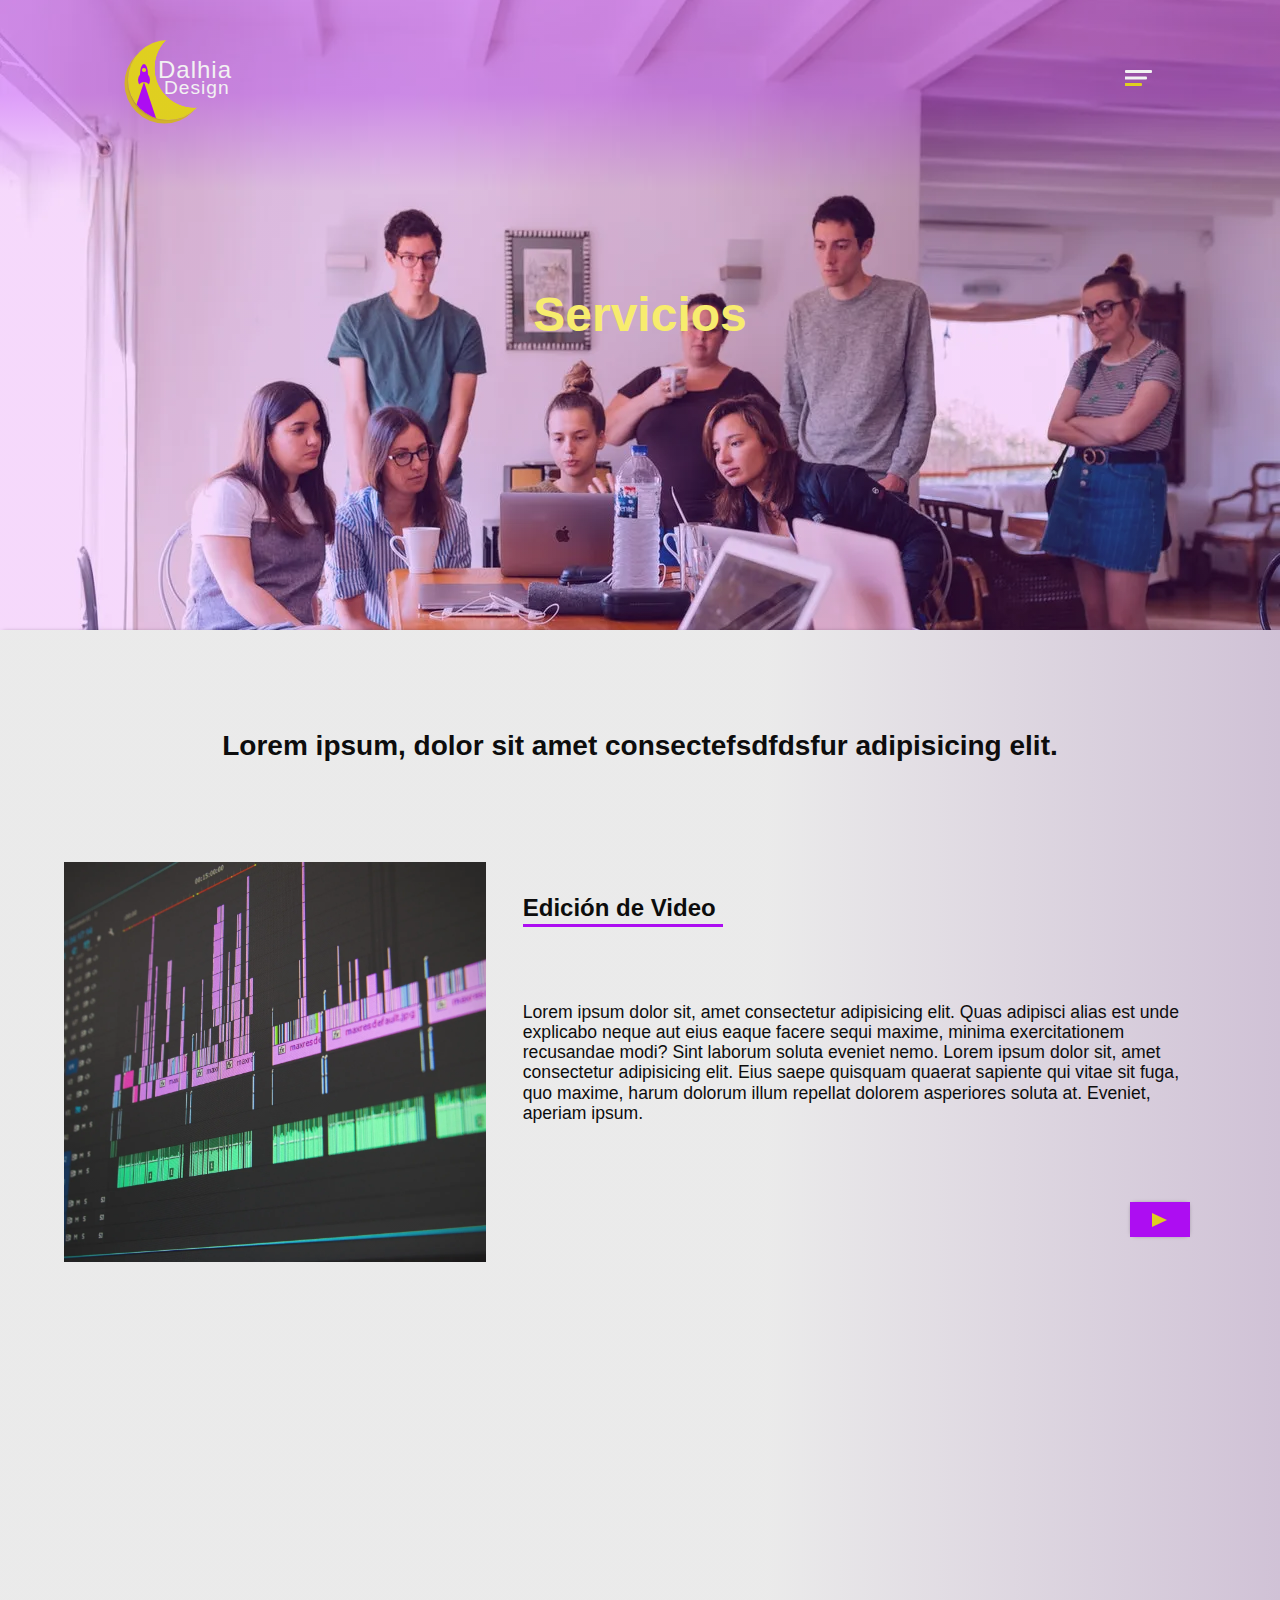
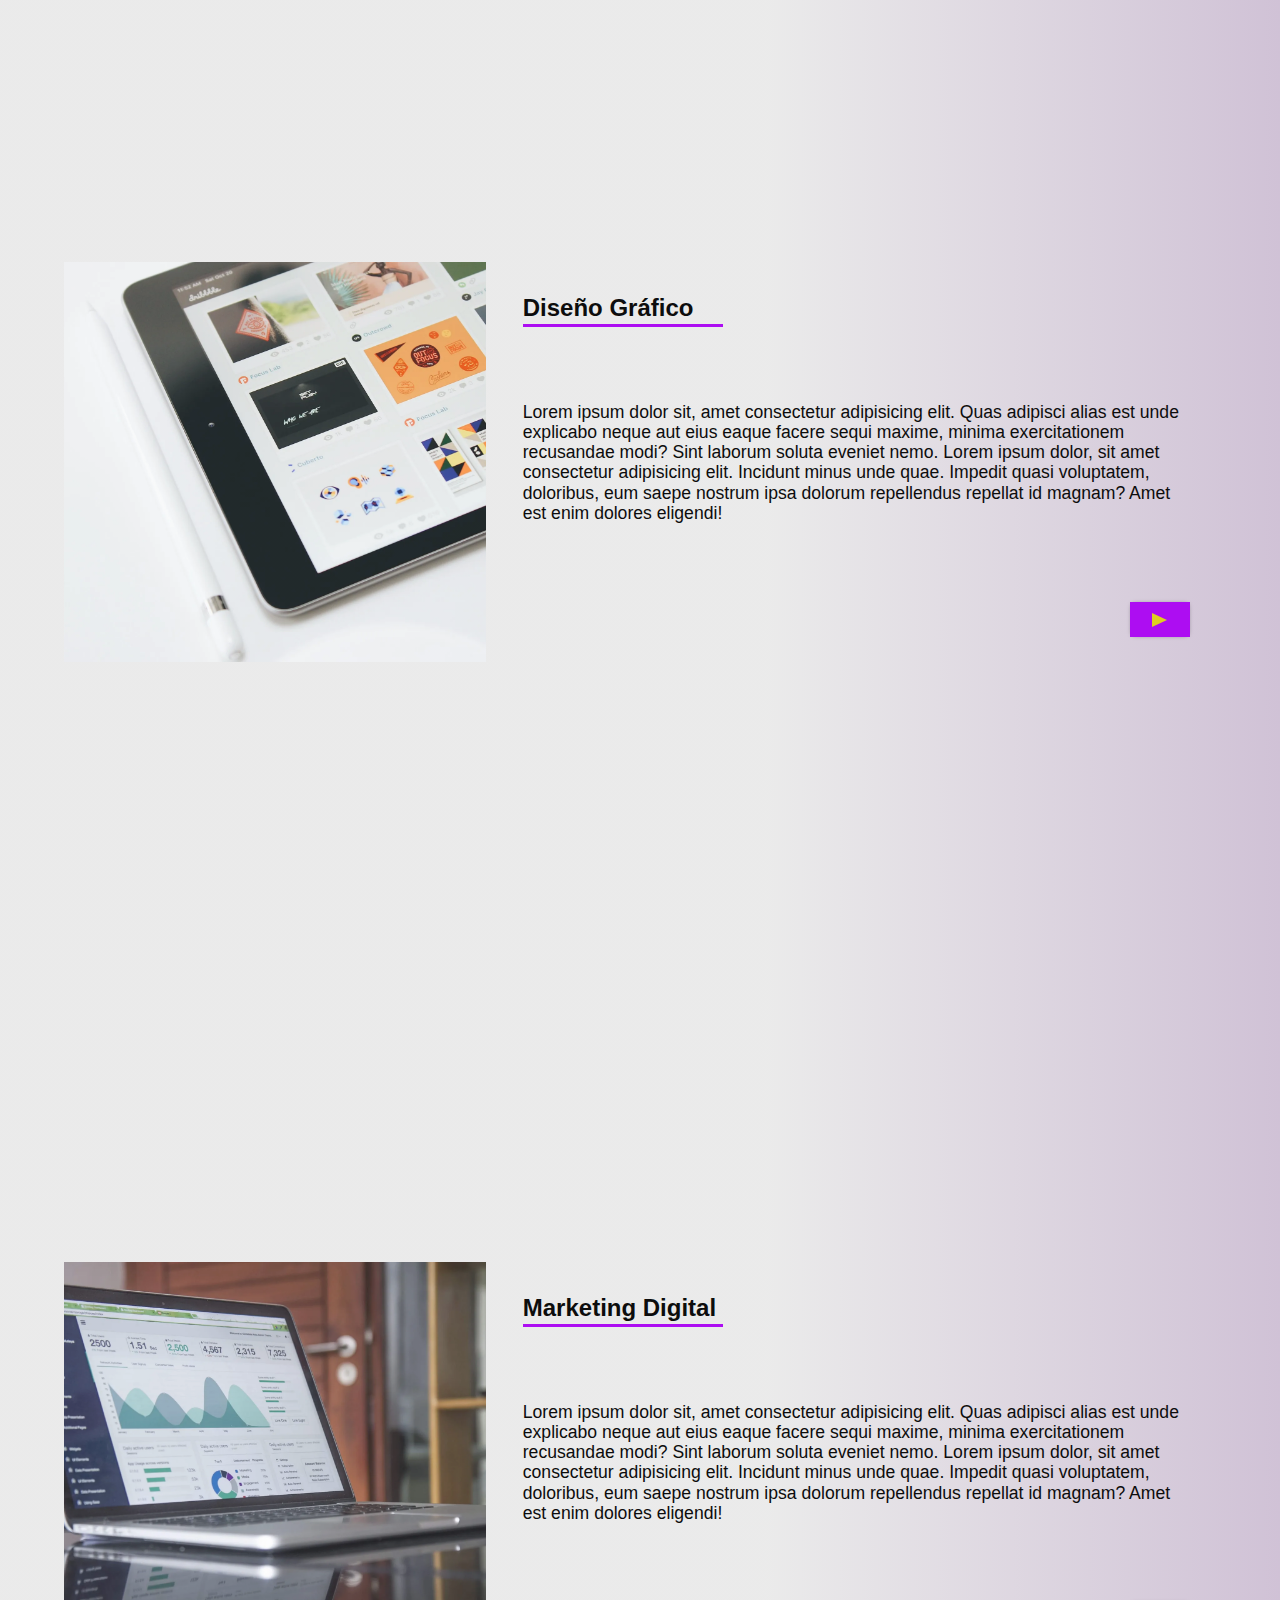
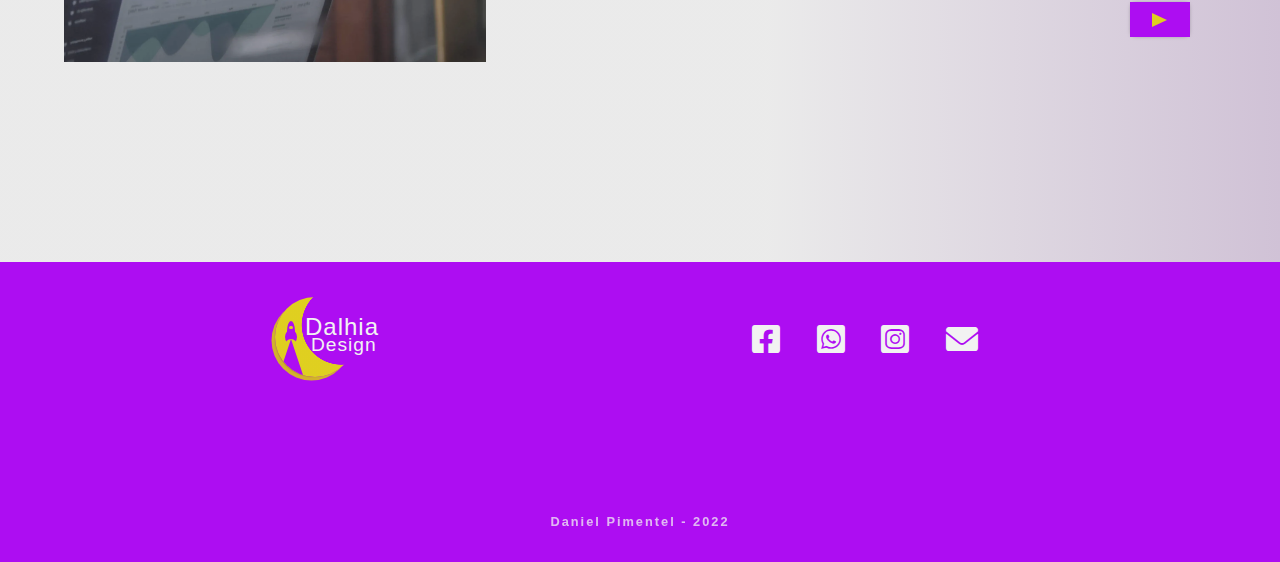
<file: Servicios/Servicios.html>
<!DOCTYPE html>
<html lang="es">
  <head>
    <meta charset="UTF-8" />
    <meta http-equiv="X-UA-Compatible" content="IE=edge" />
    <meta
      name="viewport"
      content="width=device-width, initial-scale=1.0, user-scalable=no"
    />
    <!-- favicons support -->

    <link
      rel="apple-touch-icon"
      sizes="57x57"
      href="../assets/favicons/apple-icon-57x57.png?"
    />
    <link
      rel="apple-touch-icon"
      sizes="60x60"
      href="../assets/favicons/apple-icon-60x60.png?"
    />
    <link
      rel="apple-touch-icon"
      sizes="72x72"
      href="../assets/favicons/apple-icon-72x72.png?"
    />
    <link
      rel="apple-touch-icon"
      sizes="76x76"
      href="../assets/favicons/apple-icon-76x76.png?"
    />
    <link
      rel="apple-touch-icon"
      sizes="114x114"
      href="../assets/favicons/apple-icon-114x114.png?"
    />
    <link
      rel="apple-touch-icon"
      sizes="120x120"
      href="../assets/favicons/apple-icon-120x120.png?"
    />
    <link
      rel="apple-touch-icon"
      sizes="144x144"
      href="../assets/favicons/apple-icon-144x144.png?"
    />
    <link
      rel="apple-touch-icon"
      sizes="152x152"
      href="../assets/favicons/apple-icon-152x152.png?"
    />
    <link
      rel="apple-touch-icon"
      sizes="180x180"
      href="../assets/favicons/apple-icon-180x180.png?"
    />
    <link
      rel="icon"
      type="image/png"
      sizes="192x192"
      href="../assets/favicons/android-icon-192x192.png?"
    />
    <link
      rel="icon"
      type="image/png"
      sizes="32x32"
      href="../assets/favicons/favicon-32x32.png?"
    />
    <link
      rel="icon"
      type="image/png"
      sizes="96x96"
      href="../assets/favicons/favicon-96x96.png?"
    />
    <link
      rel="icon"
      type="image/png"
      sizes="16x16"
      href="../assets/favicons/favicon-16x16.png?"
    />
    <link rel="manifest" href="../assets/favicons/manifest.json" />
    <meta name="msapplication-TileColor" content="#ffffff" />
    <meta name="msapplication-TileImage" content="/ms-icon-144x144.png?" />
    <meta name="theme-color" content="#ffffff" />

    <!-- CDN flaticon -->
    <link
      rel="stylesheet"
      href="https://cdnjs.cloudflare.com/ajax/libs/font-awesome/6.0.0/css/all.min.css"
      integrity="sha512-9usAa10IRO0HhonpyAIVpjrylPvoDwiPUiKdWk5t3PyolY1cOd4DSE0Ga+ri4AuTroPR5aQvXU9xC6qOPnzFeg=="
      crossorigin="anonymous"
      referrerpolicy="no-referrer"
    />

    <link rel="stylesheet" href="../CSS/Normalize.css" />
    <link rel="stylesheet" href="../CSS/Principal.css" />
    <link rel="stylesheet" href="../CSS/load.css" />
    <link rel="stylesheet" href="../CSS/logo.css" />
    <link rel="stylesheet" href="../CSS/menu.css" />
    <link rel="stylesheet" href="../CSS/banner.css" />
    <link rel="stylesheet" href="../CSS/footer.css" />
    <link rel="stylesheet" href="../CSS/services.css" />
    <title>Dalhia Design</title>
  </head>
  <body>
    <!-- Pantalla de carga -->
    <div class="load" id="load">
      <div class="load--icon"></div>
    </div>

    <header class="elements-header" id="header">
      <div class="elements-header--container" id="header-container">
        <!-- LOGO -->
        <a title="Logo" href="../index.html" class="logo" id="logo">
          <div class="logo--figure"></div>
          <div class="logo--background"></div>
          <h1 class="logo--name">
            <strong class="logo--name-one">Dalhia</strong><br /><strong
              class="logo--name-two"
              >Design</strong
            >
          </h1>
        </a>
        <!-- Menu -->
        <div id="menu-desactive-background"></div>
        <div class="menu" id="menu">
          <div class="menu-desactive" id="menu-desactive"></div>
          <nav role="navigation" class="nav">
            <ul class="list" id="list">
              <li class="list--item">
                <a title="Conócenos" href="">Conócenos</a>
              </li>
              <li class="list--item">
                <!-- sobre si mismo -->
                <a title="Servicios" href="">Servicios</a>
              </li>
              <li class="list--item">
                <a
                  title="Trabajos Hechos"
                  href="../Trabajos_Hechos/Trabajos_Hechos.html"
                  >Trabajos</a
                >
              </li>
              <li class="list--item">
                <a title="Contáctanos" href="">Contáctanos</a>
              </li>
            </ul>
          </nav>
        </div>
        <div class="menu-active" id="menu-active"></div>
      </div>
    </header>
    <main role="main">
      <!-- banner -->
      <div class="banner">
        <picture class="banner--picture">
          <source srcset="../assets/img/webp/Equipo_mesa_1280.webp" />
          <img
            class="banner--img"
            src="../assets/img/jpg/Equipo_mesa_1280.jpg"
            alt=""
          />
        </picture>

        <h2 class="banner--title">Servicios</h2>
      </div>
      <!-- services -->
      <section class="container-services" id="containerServices">
        <h3 class="title-articles">
          Lorem ipsum, dolor sit amet consectefsdfdsfur adipisicing elit.
        </h3>
        <div class="card-service">
          <div id="video"></div>
          <picture class="card-service--picture">
            <source
              media="(min-width: 1200px)"
              srcset="../assets/img/webp/video_servicios/video_1920.webp"
            />
            <source
              media="(min-width: 350px)"
              srcset="../assets/img/webp/video_servicios/video_1280.webp"
            />
            <source srcset="assets/img/webp/video_servicios/video_640.webp" />
            <img
              class="card-service--img"
              src="../assets/img/jpg/servicios/video/video_1280.jpg"
              alt="utilizando programa de edicion de video "
            />
          </picture>
          <article class="card-service--article">
            <h4 class="card-service--title">Edición de Video</h4>
            <p class="card-service--paragraph">
              Lorem ipsum dolor sit, amet consectetur adipisicing elit. Quas adipisci
              alias est unde explicabo neque aut eius eaque facere sequi maxime,
              minima exercitationem recusandae modi? Sint laborum soluta eveniet
              nemo. Lorem ipsum dolor sit, amet consectetur adipisicing elit. Eius
              saepe quisquam quaerat sapiente qui vitae sit fuga, quo maxime, harum
              dolorum illum repellat dolorem asperiores soluta at. Eveniet, aperiam
              ipsum.
            </p>
          </article>
          <a
            title="Ver Trabajos"
            class="card-service--buttom"
            href="../Trabajos_Hechos/Trabajos_Hechos.html#video"
          ></a>
        </div>

        <div class="card-service">
          <div id="web"></div>
          <picture class="card-service--picture">
            <source
              media="(min-width: 1200px)"
              srcset="../assets/img/webp/web_servicios/web_1920.webp"
            />
            <source
              media="(min-width: 350px)"
              srcset="../assets/img/webp/web_servicios/web_1280.webp"
            />
            <source srcset="../assets/img/webp/web_servicios/web_640.webp" />
            <img
              class="card-service--img"
              src="../assets/img/jpg/servicios/web/web_1280.jpg"
              alt="desarrollo de pagina web con html"
            />
          </picture>
          <article class="card-service--article">
            <h4 class="card-service--title">Desarrollo Web</h4>
            <p class="card-service--paragraph">
              Lorem ipsum dolor sit, amet consectetur adipisicing elit. Quas adipisci
              alias est unde explicabo neque aut eius eaque facere sequi maxime,
              minima exercitationem recusandae modi? Sint laborum soluta eveniet
              nemo. Lorem ipsum dolor, sit amet consectetur adipisicing elit.
              Incidunt minus unde quae. Impedit quasi voluptatem, doloribus, eum
              saepe nostrum ipsa dolorum repellendus repellat id magnam? Amet est
              enim dolores eligendi!
            </p>
          </article>
          <a
            title="Ver Trabajos"
            class="card-service--buttom"
            href="../Trabajos_Hechos/Trabajos_Hechos.html#web"
          ></a>
        </div>
        <div class="card-service">
          <div id="design"></div>
          <picture class="card-service--picture">
            <source
              media="(min-width: 1200px)"
              srcset="../assets/img/webp/design_servicios/design_1920.webp"
            />
            <source
              media="(min-width: 350px)"
              srcset="../assets/img/webp/design_servicios/design_1280.webp"
            />
            <source srcset="../assets/img/webp/design_servicios/design_640.webp" />
            <img
              class="card-service--img"
              src="../assets/img/jpg/servicios/design/design_1280.jpg"
              alt="buscando fondos (background) y tarjetas de diseño en una tablet"
            />
          </picture>
          <article class="card-service--article">
            <h4 class="card-service--title">Diseño Gráfico</h4>
            <p class="card-service--paragraph">
              Lorem ipsum dolor sit, amet consectetur adipisicing elit. Quas adipisci
              alias est unde explicabo neque aut eius eaque facere sequi maxime,
              minima exercitationem recusandae modi? Sint laborum soluta eveniet
              nemo. Lorem ipsum dolor, sit amet consectetur adipisicing elit.
              Incidunt minus unde quae. Impedit quasi voluptatem, doloribus, eum
              saepe nostrum ipsa dolorum repellendus repellat id magnam? Amet est
              enim dolores eligendi!
            </p>
          </article>
          <a
            title="Ver Trabajos"
            class="card-service--buttom"
            href="../Trabajos_Hechos/Trabajos_Hechos.html#design"
          ></a>
        </div>
        <div class="card-service">
          <div id="book"></div>
          <picture class="card-service--picture">
            <source
              media="(min-width: 1200px)"
              srcset="../assets/img/webp/texto_servicios/texto_1920.webp"
            />
            <source
              media="(min-width: 350px)"
              srcset="../assets/img/webp/texto_servicios/texto_1280.webp"
            />
            <source srcset="../assets/img/webp/texto_servicios/texto_640.webp" />
            <img
              class="card-service--img"
              src="../assets/img/jpg/servicios/texto/texto_1280.jpg"
              alt="editando libro digital en una laptop"
            />
          </picture>
          <article class="card-service--article">
            <h4 class="card-service--title">Edición de Libros</h4>
            <p class="card-service--paragraph">
              Lorem ipsum dolor sit, amet consectetur adipisicing elit. Quas adipisci
              alias est unde explicabo neque aut eius eaque facere sequi maxime,
              minima exercitationem recusandae modi? Sint laborum soluta eveniet
              nemo. Lorem ipsum dolor, sit amet consectetur adipisicing elit.
              Incidunt minus unde quae. Impedit quasi voluptatem, doloribus, eum
              saepe nostrum ipsa dolorum repellendus repellat id magnam? Amet est
              enim dolores eligendi!
            </p>
          </article>
          <a
            title="Ver Trabajos"
            class="card-service--buttom"
            href="../Trabajos_Hechos/Trabajos_Hechos.html#book"
          ></a>
        </div>
        <div class="card-service">
          <div id="marketing"></div>
          <picture class="card-service--picture">
            <source
              media="(min-width: 1200px)"
              srcset="../assets/img/webp/marketing_servicios/marketing_1920.webp"
            />
            <source
              media="(min-width: 350px)"
              srcset="../assets/img/webp/marketing_servicios/marketing_1280.webp"
            />
            <source
              srcset="../assets/img/webp/marketing_servicios/marketing_640.webp"
            />
            <img
              class="card-service--img"
              src="../assets/img/jpg/servicios/marketing/marketing_1280.jpg"
              alt="analizando estadisticas de mercado (marketing) en una laptop"
            />
          </picture>
          <article class="card-service--article">
            <h4 class="card-service--title">Marketing Digital</h4>
            <p class="card-service--paragraph">
              Lorem ipsum dolor sit, amet consectetur adipisicing elit. Quas adipisci
              alias est unde explicabo neque aut eius eaque facere sequi maxime,
              minima exercitationem recusandae modi? Sint laborum soluta eveniet
              nemo. Lorem ipsum dolor, sit amet consectetur adipisicing elit.
              Incidunt minus unde quae. Impedit quasi voluptatem, doloribus, eum
              saepe nostrum ipsa dolorum repellendus repellat id magnam? Amet est
              enim dolores eligendi!
            </p>
          </article>
          <a
            title="Ver Trabajos"
            class="card-service--buttom"
            href="../Trabajos_Hechos/Trabajos_Hechos.html#marketing"
          ></a>
        </div>
      </section>
    </main>
    <!-- footer -->
    <footer class="footer">
      <div class="container-contact">
        <address class="contact">
          <a title="Logo" href="../index.html" class="logo logo__footer">
            <div class="logo--figure"></div>
            <div class="logo--background"></div>
            <h2 class="logo--name">
              <em class="logo--name-one">Dalhia</em><br /><em class="logo--name-two"
                >Design</em
              >
            </h2>
          </a>
          <ul class="contact--list">
            <li class="contact--item">
              <a title="Facebook" href=""
                ><i class="fa-brands fa-facebook-square"></i
              ></a>
            </li>
            <li class="contact--item">
              <a title="Whatsapp" href=""
                ><i class="fa-brands fa-whatsapp-square"></i
              ></a>
            </li>
            <li class="contact--item">
              <a title="Instagram" href=""
                ><i class="fa-brands fa-instagram-square"></i
              ></a>
            </li>
            <li class="contact--item">
              <a title="Enviar Correo" href=""
                ><i class="fa-solid fa-envelope"></i
              ></a>
            </li>
          </ul>
          <div class="container-autor">
            <p class="autor">Daniel Pimentel - 2022</p>
          </div>
        </address>
      </div>
    </footer>
    <script src="../JS/load.js"></script>
    <script src="../JS/scroll_bar.js"></script>
    <script src="../JS/menu_responsive.js"></script>
    <script src="../JS/services.js"></script>
  </body>
</html>
</file>
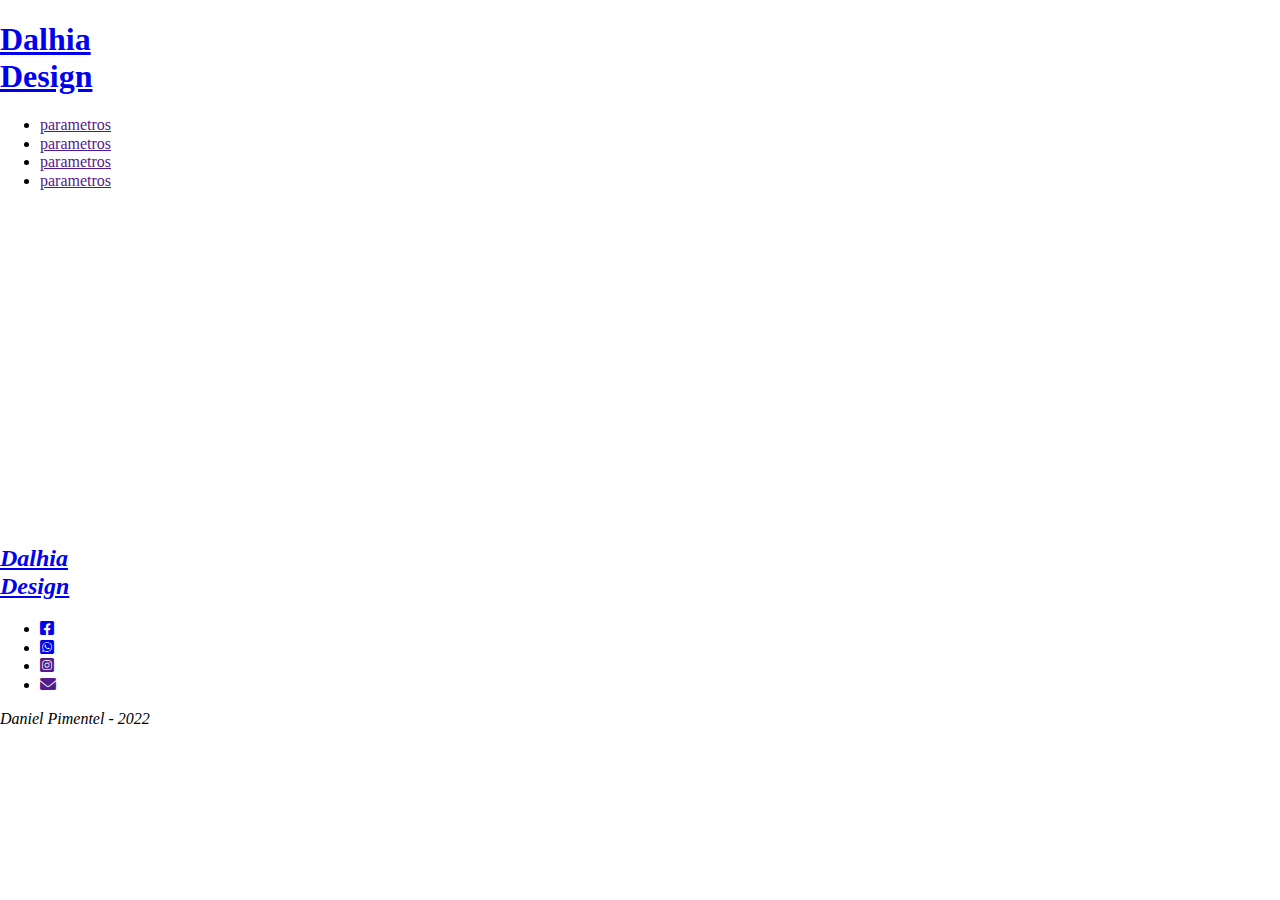
<file: Trabajos_Hechos/our_works.html>
<!DOCTYPE html>
<html lang="en">
  <head>
    <meta charset="UTF-8" />
    <meta http-equiv="X-UA-Compatible" content="IE=edge" />
    <meta
      name="viewport"
      content="width=device-width, initial-scale=1.0, user-scalable=no"
    />
    <link
      rel="stylesheet"
      href="https://cdnjs.cloudflare.com/ajax/libs/font-awesome/6.0.0/css/all.min.css"
      integrity="sha512-9usAa10IRO0HhonpyAIVpjrylPvoDwiPUiKdWk5t3PyolY1cOd4DSE0Ga+ri4AuTroPR5aQvXU9xC6qOPnzFeg=="
      crossorigin="anonymous"
      referrerpolicy="no-referrer"
    />

    <link rel="stylesheet" href="../CSS/Normalize.css" />
    <link rel="stylesheet" href="../CSS/our_works.css" />
    <title>Dalhia Design</title>
  </head>
  <body>
    <!-- Pantalla de carga -->
    <div class="load" id="load">
      <div class="load--icon"></div>
    </div>

    <header class="elements-header" id="header">
      <div class="elements-header--container" id="header-container">
        <!-- LOGO -->
        <a href="#" class="logo" id="logo">
          <div class="logo--figure"></div>
          <div class="logo--background"></div>
          <h1 class="logo--name">
            <strong class="logo--name-one">Dalhia</strong><br /><strong
              class="logo--name-two"
              >Design</strong
            >
          </h1>
        </a>
        <!-- Menu -->
        <div id="menu-desactive-background"></div>
        <div class="menu" id="menu">
          <div class="menu-desactive" id="menu-desactive"></div>
          <nav role="navigation" class="nav">
            <ul class="list" id="list">
              <li class="list--item"><a href="">parametros</a></li>
              <li class="list--item"><a href="">parametros</a></li>
              <li class="list--item"><a href="">parametros</a></li>
              <li class="list--item"><a href="">parametros</a></li>
            </ul>
          </nav>
        </div>
        <div class="menu-active" id="menu-active"></div>
      </div>
    </header>
    <main role="main">
      <iframe
        width="560"
        height="315"
        src="https://www.youtube.com/embed/Eg2LKzfE1UI"
        title="YouTube video player"
        frameborder="0"
        allow="accelerometer; autoplay; clipboard-write; encrypted-media; gyroscope; picture-in-picture"
        allowfullscreen
      ></iframe>
    </main>
    <footer class="footer">
      <div class="container-contact">
        <address class="contact">
          <a href="#" class="logo logo__footer">
            <div class="logo--figure"></div>
            <div class="logo--background"></div>
            <h2 class="logo--name">
              <em class="logo--name-one">Dalhia</em><br /><em class="logo--name-two"
                >Design</em
              >
            </h2>
          </a>
          <ul class="contact--list">
            <li class="contact--item">
              <a href="#"><i class="fa-brands fa-facebook-square"></i></a>
            </li>
            <li class="contact--item">
              <a href="#"><i class="fa-brands fa-whatsapp-square"></i></a>
            </li>
            <li class="contact--item">
              <a href=""><i class="fa-brands fa-instagram-square"></i></a>
            </li>
            <li class="contact--item">
              <a href=""><i class="fa-solid fa-envelope"></i></a>
            </li>
          </ul>
          <div class="container-autor">
            <p class="autor">Daniel Pimentel - 2022</p>
          </div>
        </address>
      </div>
    </footer>

    <script src="../JS/our_works.js"></script>
  </body>
</html>
</file>
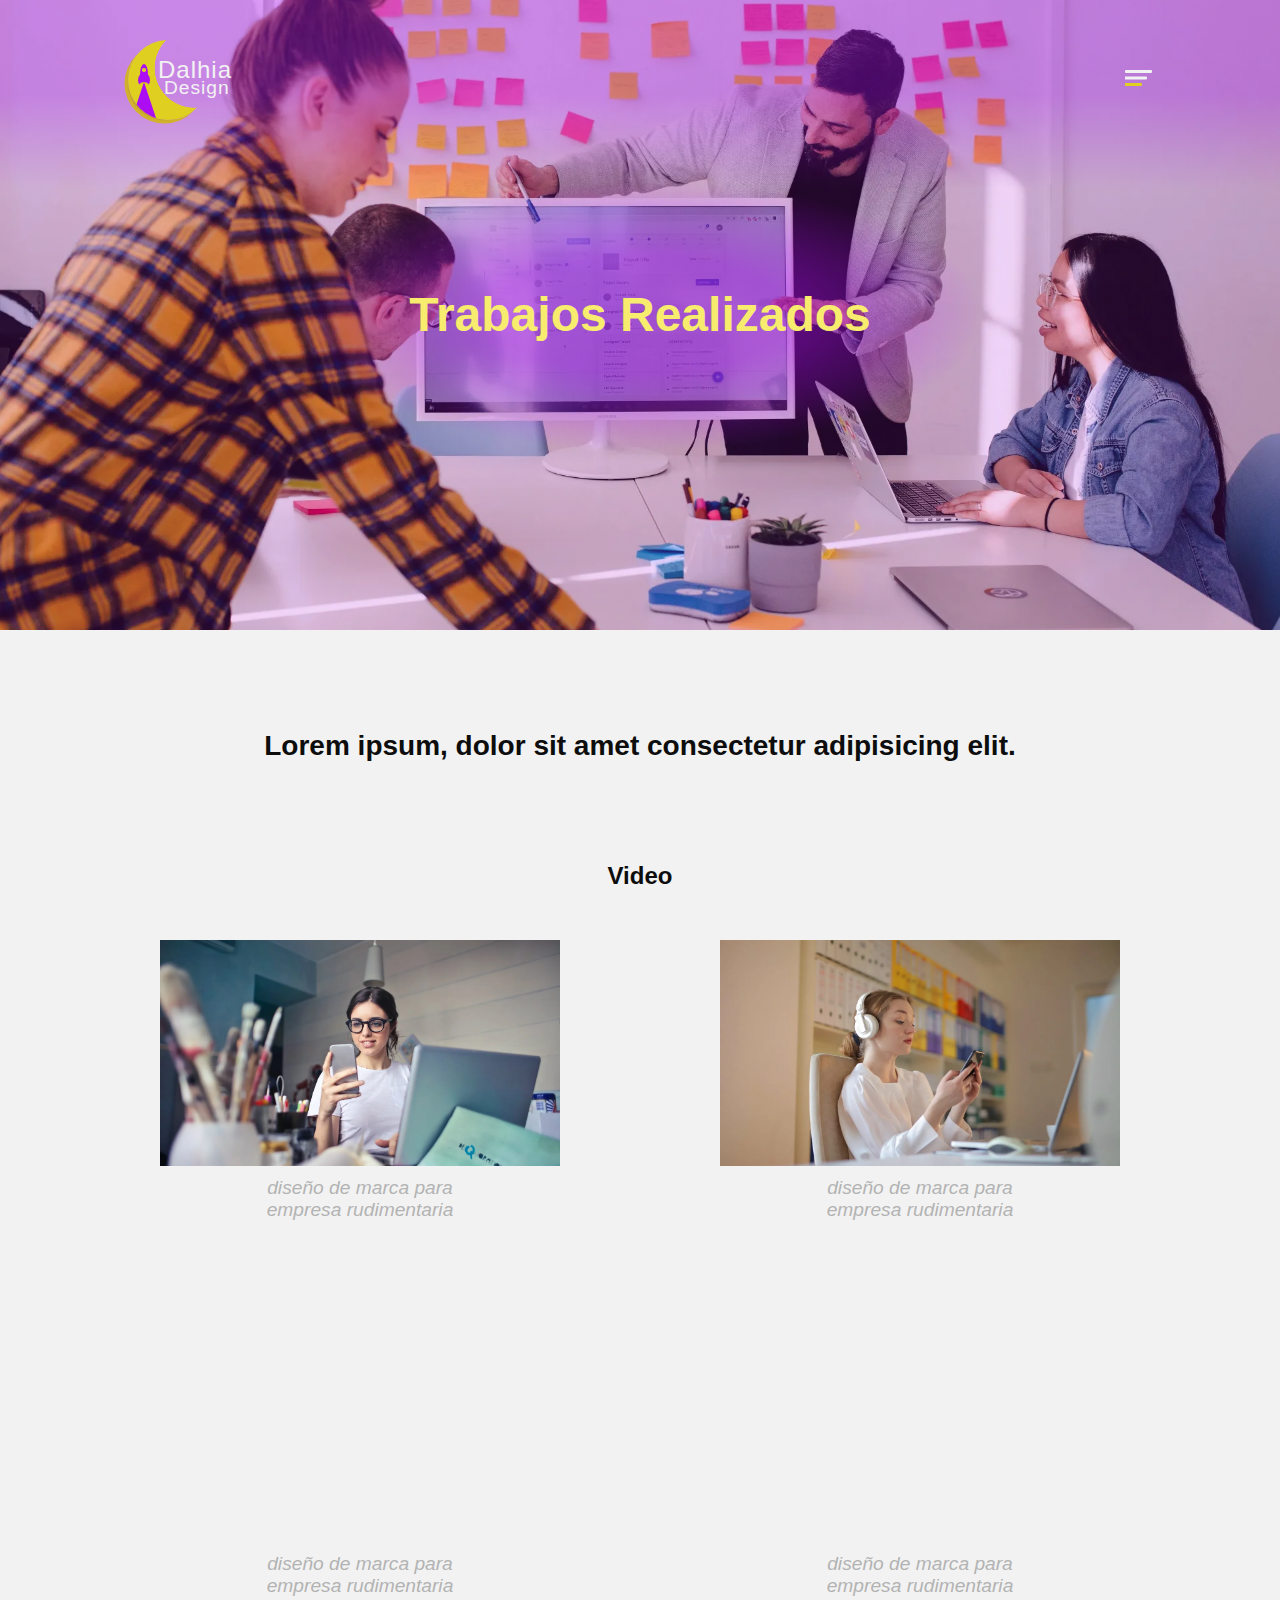
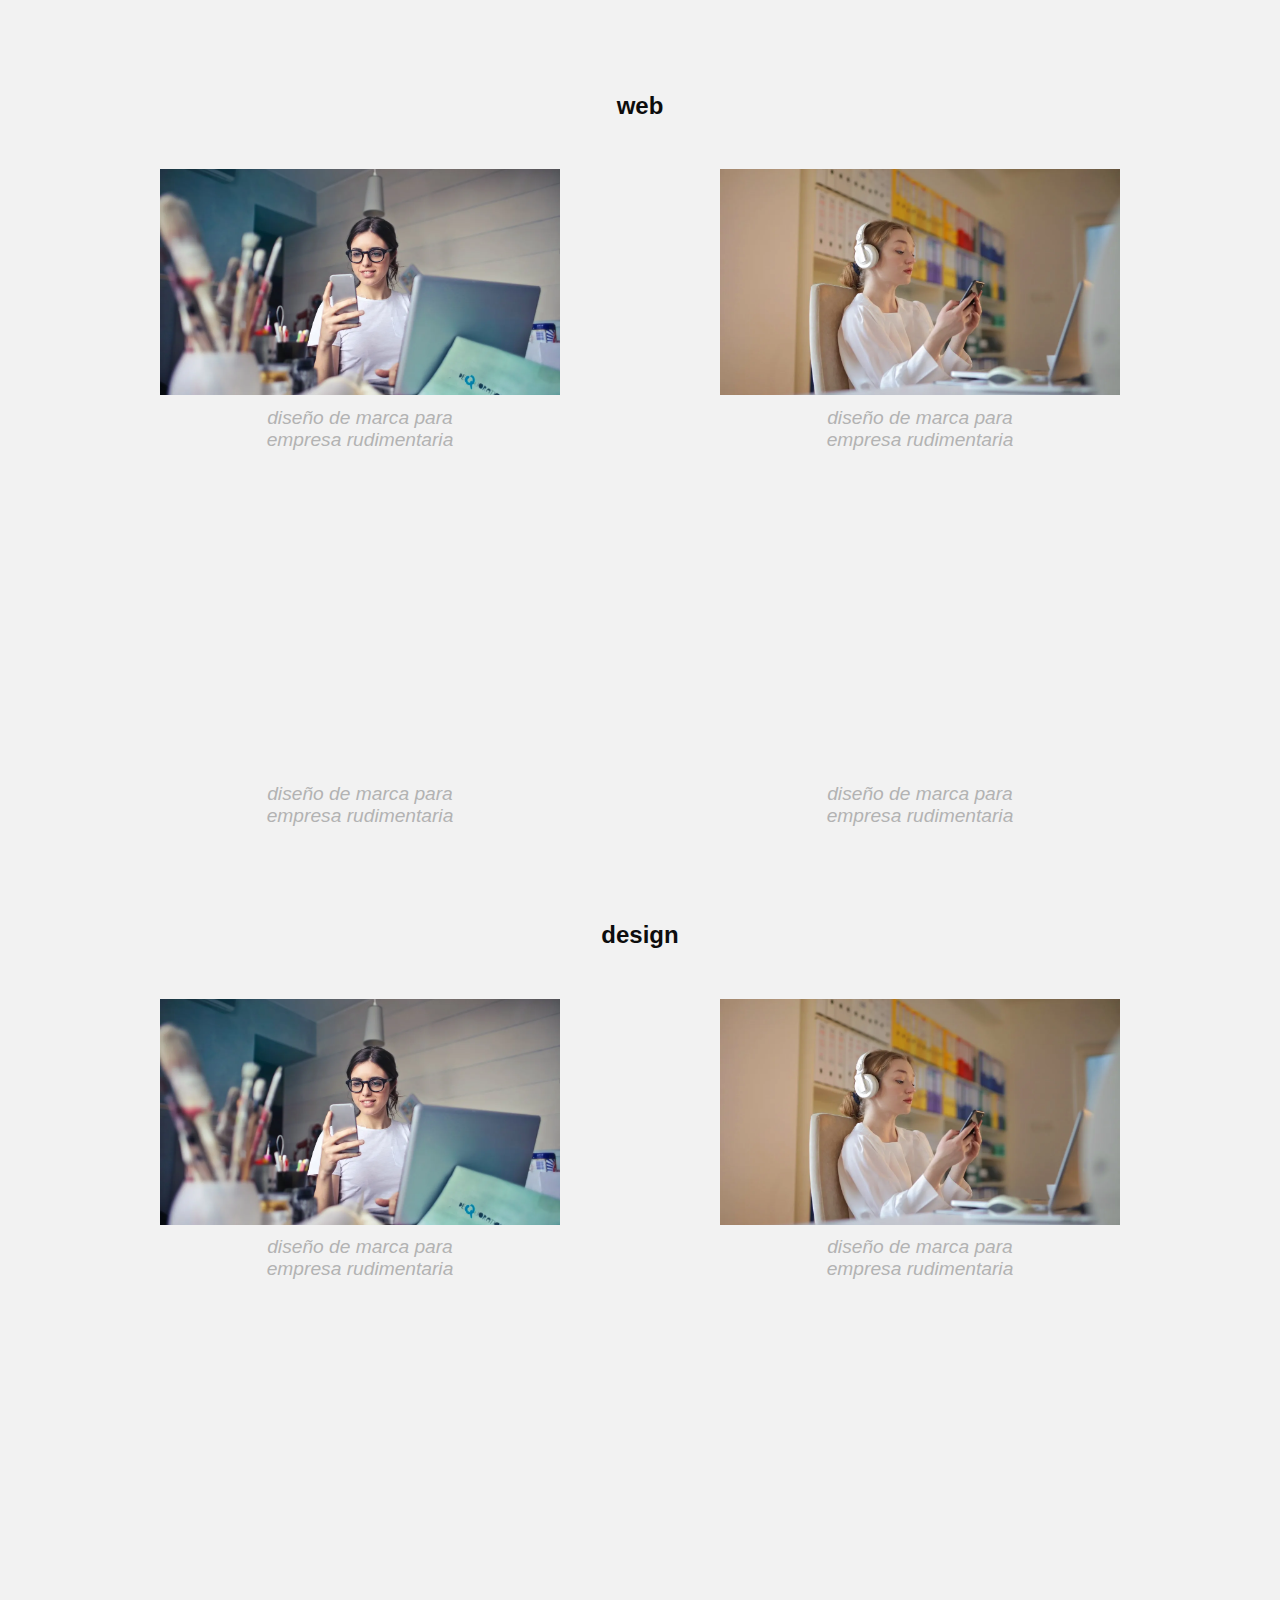
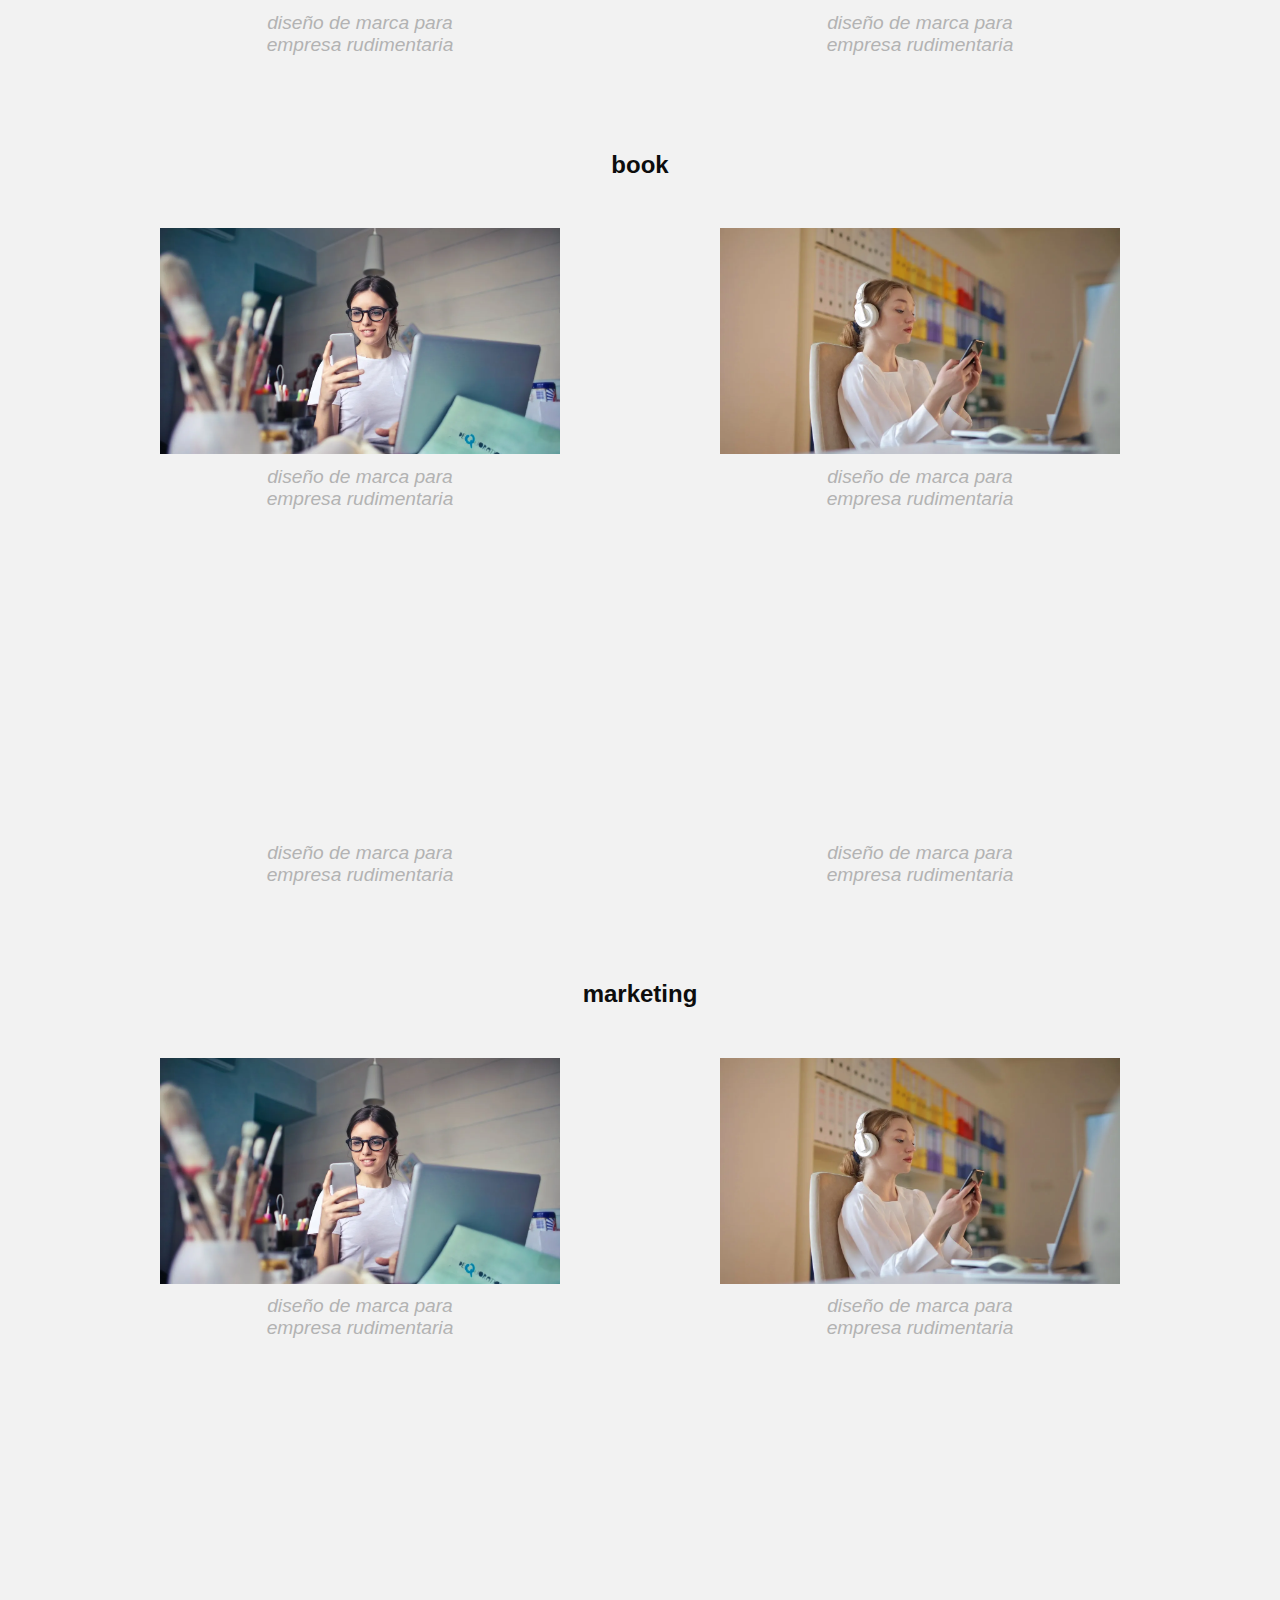
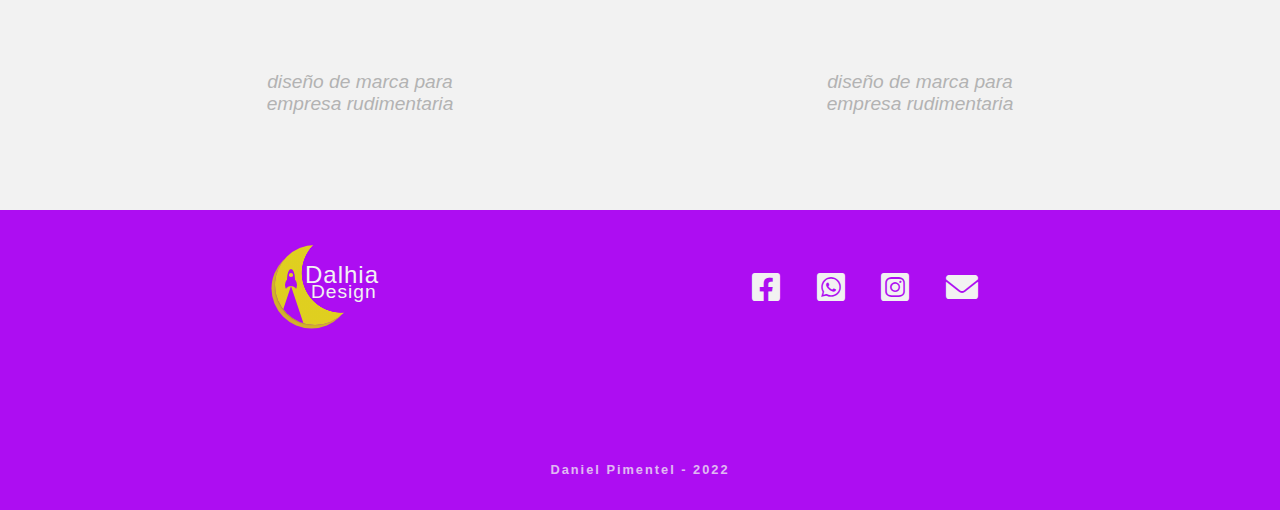
<file: Trabajos_Hechos/Trabajos_Hechos.html>
<!DOCTYPE html>
<html lang="es">
  <head>
    <meta charset="UTF-8" />
    <meta http-equiv="X-UA-Compatible" content="IE=edge" />
    <meta
      name="viewport"
      content="width=device-width, initial-scale=1.0, user-scalable=no"
    />
    <!-- favicons support -->

    <link
      rel="apple-touch-icon"
      sizes="57x57"
      href="../assets/favicons/apple-icon-57x57.png?"
    />
    <link
      rel="apple-touch-icon"
      sizes="60x60"
      href="../assets/favicons/apple-icon-60x60.png?"
    />
    <link
      rel="apple-touch-icon"
      sizes="72x72"
      href="../assets/favicons/apple-icon-72x72.png?"
    />
    <link
      rel="apple-touch-icon"
      sizes="76x76"
      href="../assets/favicons/apple-icon-76x76.png?"
    />
    <link
      rel="apple-touch-icon"
      sizes="114x114"
      href="../assets/favicons/apple-icon-114x114.png?"
    />
    <link
      rel="apple-touch-icon"
      sizes="120x120"
      href="../assets/favicons/apple-icon-120x120.png?"
    />
    <link
      rel="apple-touch-icon"
      sizes="144x144"
      href="../assets/favicons/apple-icon-144x144.png?"
    />
    <link
      rel="apple-touch-icon"
      sizes="152x152"
      href="../assets/favicons/apple-icon-152x152.png?"
    />
    <link
      rel="apple-touch-icon"
      sizes="180x180"
      href="../assets/favicons/apple-icon-180x180.png?"
    />
    <link
      rel="icon"
      type="image/png"
      sizes="192x192"
      href="../assets/favicons/android-icon-192x192.png?"
    />
    <link
      rel="icon"
      type="image/png"
      sizes="32x32"
      href="../assets/favicons/favicon-32x32.png?"
    />
    <link
      rel="icon"
      type="image/png"
      sizes="96x96"
      href="../assets/favicons/favicon-96x96.png?"
    />
    <link
      rel="icon"
      type="image/png"
      sizes="16x16"
      href="../assets/favicons/favicon-16x16.png?"
    />
    <link rel="manifest" href="../assets/favicons/manifest.json" />
    <meta name="msapplication-TileColor" content="#ffffff" />
    <meta name="msapplication-TileImage" content="/ms-icon-144x144.png?" />
    <meta name="theme-color" content="#ffffff" />

    <!-- CDN font awesome -->
    <link
      rel="stylesheet"
      href="https://cdnjs.cloudflare.com/ajax/libs/font-awesome/6.0.0/css/all.min.css"
      integrity="sha512-9usAa10IRO0HhonpyAIVpjrylPvoDwiPUiKdWk5t3PyolY1cOd4DSE0Ga+ri4AuTroPR5aQvXU9xC6qOPnzFeg=="
      crossorigin="anonymous"
      referrerpolicy="no-referrer"
    />

    <link rel="stylesheet" href="../CSS/Normalize.css" />
    <link rel="stylesheet" href="../CSS/Principal.css" />
    <link rel="stylesheet" href="../CSS/load.css" />
    <link rel="stylesheet" href="../CSS/logo.css" />
    <link rel="stylesheet" href="../CSS/menu.css" />
    <link rel="stylesheet" href="../CSS/banner.css" />
    <link rel="stylesheet" href="../CSS/footer.css" />
    <link rel="stylesheet" href="../CSS/our_works.css" />
    <title>Dalhia Design</title>
  </head>
  <body>
    <!-- Pantalla de carga -->
    <div class="load" id="load">
      <div class="load--icon"></div>
    </div>

    <header class="elements-header" id="header">
      <div class="elements-header--container" id="header-container">
        <!-- LOGO -->
        <a title="Logo" href="../index.html" class="logo" id="logo">
          <div class="logo--figure"></div>
          <div class="logo--background"></div>
          <h1 class="logo--name">
            <strong class="logo--name-one">Dalhia</strong><br /><strong
              class="logo--name-two"
              >Design</strong
            >
          </h1>
        </a>
        <!-- Menu -->

        <div class="menu" id="menu">
          <div class="menu-desactive" id="menu-desactive"></div>
          <nav role="navigation" class="nav">
            <ul class="list" id="list">
              <li class="list--item">
                <a title="Conócenos" href="../Conócenos/Conócenos.html">Conócenos</a>
              </li>
              <li class="list--item">
                <a title="Servicios" href="../Servicios/Servicios.html">Servicios</a>
              </li>
              <li class="list--item">
                <!-- sobre si mismo -->
                <a title="Trabajos Hechos" href="">Trabajos</a>
              </li>
              <li class="list--item">
                <a title="Contáctanos" href="../Contactos/Contactos.html"
                  >Contáctanos</a
                >
              </li>
            </ul>
          </nav>
        </div>
        <div class="menu-active" id="menu-active"></div>
      </div>
    </header>

    <main role="main">
      <!-- banner -->
      <div class="banner">
        <div class="continer-title--opacity"></div>
        <picture class="banner--picture">
          <source
            srcset="../assets/img/webp/work_menu/work_1920.webp"
            media="(min-width:1200px)"
          />
          <source
            srcset="../assets/img/webp/work_menu/work_1280.webp"
            media="(min-width:350px)"
          />
          <source srcset="../assets/img/webp/work_menu/work_640.webp" />
          <img
            class="banner--img"
            src="../assets/img/jpg/menu/work/work_1280.jpg"
            alt="personas en una oficina desarrollando ideas y mostrando el trabajo hecho al equipo"
          />
        </picture>

        <h2 class="banner--title">Trabajos Realizados</h2>
        <div class="continer-title--opacity"></div>
      </div>

      <!-- article -->
      <h3 class="title-articles">
        Lorem ipsum, dolor sit amet consectetur adipisicing elit.
      </h3>
      <!-- FIN DE LA PLANTILLA EN MAIN -->
      <!-- Trabajos hechos -->

      <section class="services-video">
        <h4 class="services-articles--title">Video</h4>
        <div id="video"></div>
        <div class="container-article">
          <div class="container-article--wrapper">
            <figure class="article-one">
              <picture class="article-one--picture">
                <source
                  media="(min-width:0px)"
                  srcset="../assets/img/webp/Chica_pc_1280.webp"
                />
                <img
                  class="article-one--img"
                  src="../assets/img/jpg/Chica_pc_1280.jpg"
                  alt=""
                />
              </picture>
              <figcaption class="article-one--paragraph">
                diseño de marca para empresa rudimentaria
              </figcaption>
            </figure>
            <figure class="article-one">
              <picture class="article-one--picture">
                <source
                  media="(min-width:0px)"
                  srcset="../assets/img/webp/chica_audifonos_1280.webp"
                />
                <img
                  class="article-one--img"
                  src="../assets/img/jpg/chica_audifonos_1280.jpg"
                  alt=""
                />
              </picture>
              <figcaption class="article-one--paragraph">
                diseño de marca para empresa rudimentaria
              </figcaption>
            </figure>
          </div>
        </div>
        <div class="container-article">
          <div class="container-article--wrapper">
            <figure class="article-one">
              <iframe
                class="article-one--img"
                width="560"
                height="315"
                src="https://www.youtube.com/embed/VEbaNjGNV7E"
                title="YouTube video player"
                frameborder="0"
                allow="accelerometer; autoplay; clipboard-write; encrypted-media; gyroscope; picture-in-picture"
                allowfullscreen
              ></iframe>
              <figcaption class="article-one--paragraph">
                diseño de marca para empresa rudimentaria
              </figcaption>
            </figure>
            <figure class="article-one">
              <iframe
                id="ff"
                class="article-one--img"
                width="560"
                height="315"
                src="https://www.youtube.com/embed/VEbaNjGNV7E"
                title="YouTube video player"
                frameborder="0"
                allow="accelerometer; autoplay; clipboard-write; encrypted-media; gyroscope; picture-in-picture"
                allowfullscreen
              ></iframe>
              <figcaption class="article-one--paragraph">
                diseño de marca para empresa rudimentaria
              </figcaption>
            </figure>
          </div>
        </div>
      </section>
      <section class="services-web">
        <h4 class="services-articles--title">web</h4>
        <div id="web"></div>
        <div class="container-article">
          <div class="container-article--wrapper">
            <figure class="article-one">
              <picture class="article-one--picture">
                <source
                  media="(min-width:0px)"
                  srcset="../assets/img/webp/Chica_pc_1280.webp"
                />
                <img
                  class="article-one--img"
                  src="../assets/img/jpg/Chica_pc_1280.jpg"
                  alt=""
                />
              </picture>
              <figcaption class="article-one--paragraph">
                diseño de marca para empresa rudimentaria
              </figcaption>
            </figure>
            <figure class="article-one">
              <picture class="article-one--picture">
                <source
                  media="(min-width:0px)"
                  srcset="../assets/img/webp/chica_audifonos_1280.webp"
                />
                <img
                  class="article-one--img"
                  src="../assets/img/jpg/chica_audifonos_1280.jpg"
                  alt=""
                />
              </picture>
              <figcaption class="article-one--paragraph">
                diseño de marca para empresa rudimentaria
              </figcaption>
            </figure>
          </div>
        </div>
        <div class="container-article">
          <div class="container-article--wrapper">
            <figure class="article-one">
              <iframe
                class="article-one--img"
                width="560"
                height="315"
                src="https://www.youtube.com/embed/VEbaNjGNV7E"
                title="YouTube video player"
                frameborder="0"
                allow="accelerometer; autoplay; clipboard-write; encrypted-media; gyroscope; picture-in-picture"
                allowfullscreen
              ></iframe>
              <figcaption class="article-one--paragraph">
                diseño de marca para empresa rudimentaria
              </figcaption>
            </figure>
            <figure class="article-one">
              <iframe
                id="ff"
                class="article-one--img"
                width="560"
                height="315"
                src="https://www.youtube.com/embed/VEbaNjGNV7E"
                title="YouTube video player"
                frameborder="0"
                allow="accelerometer; autoplay; clipboard-write; encrypted-media; gyroscope; picture-in-picture"
                allowfullscreen
              ></iframe>
              <figcaption class="article-one--paragraph">
                diseño de marca para empresa rudimentaria
              </figcaption>
            </figure>
          </div>
        </div>
      </section>
      <section class="services-design">
        <h4 class="services-articles--title">design</h4>
        <div id="design"></div>
        <div class="container-article">
          <div class="container-article--wrapper">
            <figure class="article-one">
              <picture class="article-one--picture">
                <source
                  media="(min-width:0px)"
                  srcset="../assets/img/webp/Chica_pc_1280.webp"
                />
                <img
                  class="article-one--img"
                  src="../assets/img/jpg/Chica_pc_1280.jpg"
                  alt=""
                />
              </picture>
              <figcaption class="article-one--paragraph">
                diseño de marca para empresa rudimentaria
              </figcaption>
            </figure>
            <figure class="article-one">
              <picture class="article-one--picture">
                <source
                  media="(min-width:0px)"
                  srcset="../assets/img/webp/chica_audifonos_1280.webp"
                />
                <img
                  class="article-one--img"
                  src="../assets/img/jpg/chica_audifonos_1280.jpg"
                  alt=""
                />
              </picture>
              <figcaption class="article-one--paragraph">
                diseño de marca para empresa rudimentaria
              </figcaption>
            </figure>
          </div>
        </div>
        <div class="container-article">
          <div class="container-article--wrapper">
            <figure class="article-one">
              <iframe
                class="article-one--img"
                width="560"
                height="315"
                src="https://www.youtube.com/embed/VEbaNjGNV7E"
                title="YouTube video player"
                frameborder="0"
                allow="accelerometer; autoplay; clipboard-write; encrypted-media; gyroscope; picture-in-picture"
                allowfullscreen
              ></iframe>
              <figcaption class="article-one--paragraph">
                diseño de marca para empresa rudimentaria
              </figcaption>
            </figure>
            <figure class="article-one">
              <iframe
                id="ff"
                class="article-one--img"
                width="560"
                height="315"
                src="https://www.youtube.com/embed/VEbaNjGNV7E"
                title="YouTube video player"
                frameborder="0"
                allow="accelerometer; autoplay; clipboard-write; encrypted-media; gyroscope; picture-in-picture"
                allowfullscreen
              ></iframe>
              <figcaption class="article-one--paragraph">
                diseño de marca para empresa rudimentaria
              </figcaption>
            </figure>
          </div>
        </div>
      </section>
      <section class="services-book">
        <h4 class="services-articles--title">book</h4>
        <div id="book"></div>
        <div class="container-article">
          <div class="container-article--wrapper">
            <figure class="article-one">
              <picture class="article-one--picture">
                <source
                  media="(min-width:0px)"
                  srcset="../assets/img/webp/Chica_pc_1280.webp"
                />
                <img
                  class="article-one--img"
                  src="../assets/img/jpg/Chica_pc_1280.jpg"
                  alt=""
                />
              </picture>
              <figcaption class="article-one--paragraph">
                diseño de marca para empresa rudimentaria
              </figcaption>
            </figure>
            <figure class="article-one">
              <picture class="article-one--picture">
                <source
                  media="(min-width:0px)"
                  srcset="../assets/img/webp/chica_audifonos_1280.webp"
                />
                <img
                  class="article-one--img"
                  src="../assets/img/jpg/chica_audifonos_1280.jpg"
                  alt=""
                />
              </picture>
              <figcaption class="article-one--paragraph">
                diseño de marca para empresa rudimentaria
              </figcaption>
            </figure>
          </div>
        </div>
        <div class="container-article">
          <div class="container-article--wrapper">
            <figure class="article-one">
              <iframe
                class="article-one--img"
                width="560"
                height="315"
                src="https://www.youtube.com/embed/VEbaNjGNV7E"
                title="YouTube video player"
                frameborder="0"
                allow="accelerometer; autoplay; clipboard-write; encrypted-media; gyroscope; picture-in-picture"
                allowfullscreen
              ></iframe>
              <figcaption class="article-one--paragraph">
                diseño de marca para empresa rudimentaria
              </figcaption>
            </figure>
            <figure class="article-one">
              <iframe
                id="ff"
                class="article-one--img"
                width="560"
                height="315"
                src="https://www.youtube.com/embed/VEbaNjGNV7E"
                title="YouTube video player"
                frameborder="0"
                allow="accelerometer; autoplay; clipboard-write; encrypted-media; gyroscope; picture-in-picture"
                allowfullscreen
              ></iframe>
              <figcaption class="article-one--paragraph">
                diseño de marca para empresa rudimentaria
              </figcaption>
            </figure>
          </div>
        </div>
      </section>
      <section class="services-marketing">
        <h4 class="services-articles--title">marketing</h4>
        <div id="marketing"></div>
        <div class="container-article">
          <div class="container-article--wrapper">
            <figure class="article-one">
              <picture class="article-one--picture">
                <source
                  media="(min-width:0px)"
                  srcset="../assets/img/webp/Chica_pc_1280.webp"
                />
                <img
                  class="article-one--img"
                  src="../assets/img/jpg/Chica_pc_1280.jpg"
                  alt=""
                />
              </picture>
              <figcaption class="article-one--paragraph">
                diseño de marca para empresa rudimentaria
              </figcaption>
            </figure>
            <figure class="article-one">
              <picture class="article-one--picture">
                <source
                  media="(min-width:0px)"
                  srcset="../assets/img/webp/chica_audifonos_1280.webp"
                />
                <img
                  class="article-one--img"
                  src="../assets/img/jpg/chica_audifonos_1280.jpg"
                  alt=""
                />
              </picture>
              <figcaption class="article-one--paragraph">
                diseño de marca para empresa rudimentaria
              </figcaption>
            </figure>
          </div>
        </div>
        <div class="container-article">
          <div class="container-article--wrapper">
            <figure class="article-one">
              <iframe
                class="article-one--img"
                width="560"
                height="315"
                src="https://www.youtube.com/embed/VEbaNjGNV7E"
                title="YouTube video player"
                frameborder="0"
                allow="accelerometer; autoplay; clipboard-write; encrypted-media; gyroscope; picture-in-picture"
                allowfullscreen
              ></iframe>
              <figcaption class="article-one--paragraph">
                diseño de marca para empresa rudimentaria
              </figcaption>
            </figure>
            <figure class="article-one">
              <iframe
                id="ff"
                class="article-one--img"
                width="560"
                height="315"
                src="https://www.youtube.com/embed/VEbaNjGNV7E"
                title="YouTube video player"
                frameborder="0"
                allow="accelerometer; autoplay; clipboard-write; encrypted-media; gyroscope; picture-in-picture"
                allowfullscreen
              ></iframe>
              <figcaption class="article-one--paragraph">
                diseño de marca para empresa rudimentaria
              </figcaption>
            </figure>
          </div>
        </div>
      </section>
    </main>
    <!-- footer -->
    <footer class="footer">
      <div class="container-contact">
        <address class="contact">
          <a title="Logo" href="../index.html" class="logo logo__footer">
            <div class="logo--figure"></div>
            <div class="logo--background"></div>
            <h2 class="logo--name">
              <em class="logo--name-one">Dalhia</em><br /><em class="logo--name-two"
                >Design</em
              >
            </h2>
          </a>
          <ul class="contact--list">
            <li class="contact--item">
              <a title="Facebook" href=""
                ><i class="fa-brands fa-facebook-square"></i
              ></a>
            </li>
            <li class="contact--item">
              <a title="Whatsapp" href=""
                ><i class="fa-brands fa-whatsapp-square"></i
              ></a>
            </li>
            <li class="contact--item">
              <a title="Instagram" href=""
                ><i class="fa-brands fa-instagram-square"></i
              ></a>
            </li>
            <li class="contact--item">
              <a title="Enviar Correo" href=""
                ><i class="fa-solid fa-envelope"></i
              ></a>
            </li>
          </ul>
          <div class="container-autor">
            <p class="autor">Daniel Pimentel - 2022</p>
          </div>
        </address>
      </div>
    </footer>
    <script src="../JS/load.js"></script>
    <script src="../JS/scroll_bar.js"></script>
    <script src="../JS/menu_responsive.js"></script>
    <script src="../JS/our_works.js"></script>
  </body>
</html>
</file>
<file: CSS/Principal.css>
/* Principal */

* {
  box-sizing: border-box;
}

:root {
  --black: hsl(0, 0%, 5%);
  --white: hsl(0, 0%, 95%);
  --colorPrimario: hsl(282, 90%, 50%);
  --colorPrimario2: hsl(290, 90%, 50%);
  --colorSecundario: hsl(55, 75%, 50%);
  --colorSecundario2: hsl(48, 65%, 50%);
  --colorSecundarioText: hsl(55, 90%, 70%);
  --shadowGeneral: 0 0 5px -3px var(--black);
  background-color: var(--white);
  color: var(--black);
  font-family: sans-serif;
}

body {
  overflow-x: hidden;
  position: relative;
  min-height: 100vh;
}
</file>
<file: CSS/load.css>
/* Pantalla de carga */
.load {
  position: fixed;
  width: 100vw;
  height: 100vh;
  background-color: var(--colorPrimario);
  z-index: 5000;
  display: flex;
  justify-content: center;
  align-items: center;

  transition: opacity 0.8s ease;
}

.load__end {
  opacity: 0;
}

.load--icon,
.load--icon::after {
  height: 100px;
  width: 100px;
  border-radius: 50%;
  position: absolute;
}

.load--icon {
  display: inline-block;
  background-color: var(--colorSecundario);
  /* Investigar */
  animation: spinner 2s linear infinite;
}
/* Investigar */
@keyframes spinner {
  to {
    transform: rotate(360deg);
  }
}

.load--icon::after {
  content: '';
  top: -15%;
  left: 33%;
  background-color: var(--colorPrimario);
}
</file>
<file: CSS/logo.css>
/* Logo CSS*/

.logo {
  position: absolute;

  left: 0;
  /* Medidas a cambiar en las distintas resoluciones  */

  --medidaLogo: 80px;
  --triLados: 20px;
  --triPunta: 60px;
  --sombraBackground: -2px 2px 3px -4px var(--black),
    -3.5px 3.5px var(--colorSecundario2);

  height: var(--medidaLogo);
  width: var(--medidaLogo);
  z-index: 1000;
}

.logo--figure {
  display: flex;
  justify-content: center;
  position: absolute;
  top: 41%;
  left: 12.5%;
  border-radius: 50%;
  width: 15%;
  height: 18%;
  background-color: var(--colorPrimario);
}

.logo--figure::before {
  content: '';
  display: inline-block;
  position: absolute;
  top: -60%;

  width: 73.35%;
  height: 94.45%;
  background-color: var(--colorPrimario);
  border-radius: 60% 60% 20% 20% / 100% 100% 30% 30%;
}

.logo--figure::after {
  content: '';
  display: flex;
  position: absolute;
  top: -30%;

  border-radius: 50%;
  width: 30%;
  height: 25%;
  background-color: var(--colorSecundario);
}

.logo--background {
  background-image: radial-gradient(
    circle var(--medidaLogo) at 83% 35%,
    transparent 49.3%,
    var(--colorSecundario) 50%
  );
  border-radius: 50%;
  height: 100%;
  overflow: hidden;
  box-shadow: var(--sombraBackground);
}

.logo--background::before {
  content: '';
  display: inline-block;
  width: 15%;
  height: 15%;
  border-radius: 50%;
  position: absolute;
  top: 52%;
  left: 12.6%;
  background-color: var(--colorSecundario);
}

.logo--background::after {
  content: '';
  display: inline-block;
  position: relative;
  top: 52%;
  left: -5%;
  border-bottom: var(--triPunta) solid var(--colorPrimario);
  border-left: var(--triLados) solid transparent;
  border-right: var(--triLados) solid transparent;
}

.logo--name {
  all: initial;
  font-family: sans-serif;
  margin-top: 0;
  margin-bottom: 0;
  width: 74%;
  height: 57%;
  position: absolute;
  left: 37.5%;
  top: 20%;
  color: var(--white);
  letter-spacing: 1px;
  cursor: pointer;
}

.logo--name-one {
  font-size: 1.5em;

  font-weight: normal;
}

.logo--name-two {
  font-size: 1.2em;
  position: absolute;
  top: 45%;
  left: 10%;
  font-weight: normal;
}

@media (min-width: 1600px) {
  .logo {
    --medidaLogo: 100px;
    --triLados: 25px;
    --triPunta: 75px;
    --sombraBackground: -2.5px 2.5px 3.75px -5px var(--black),
      -4.375px 4.375px var(--colorSecundario2);
  }

  .logo__scroll-bar {
    --medidaLogo: 80px;
    --triLados: 20px;
    --triPunta: 60px;
    --sombraBackground: -2px 2px 3px -4px var(--black),
      -3.5px 3.5px var(--colorSecundario2);
  }

  .logo__scroll-bar .logo--name .logo--name-one {
    font-size: 1.5em;
  }

  .logo__scroll-bar .logo--name .logo--name-two {
    font-size: 1.2em;
  }

  .logo--name-one {
    font-size: 1.875em;

    font-weight: normal;
  }

  .logo--name-two {
    font-size: 1.5em;
  }
}
</file>
<file: CSS/menu.css>
/*Elementos de header*/

.elements-header {
  display: flex;
  justify-content: center;
  width: 100%;
  height: 100px;
  position: absolute;
  top: -100px;
  background-color: transparent;
  z-index: 200;
}

.elements-header--container {
  display: flex;
  justify-content: flex-end;
  align-items: center;
  width: 80%;

  max-width: 1300px;
  height: 100px;
  position: relative;
  top: 130px;
}

.elements-header__scroll-bar {
  background-color: var(--colorPrimario);
  position: fixed;
  top: 0px;
}

.elements-header--container__scroll-bar {
  top: 0px;
}

/* Menu */

.menu-active,
.menu-active::after,
.menu-desactive,
.menu-desactive::before,
.menu-desactive::after {
  display: inline-block;
  height: 3px;
  width: 27px;

  position: absolute;
}

.menu-active {
  height: 20px;

  overflow: hidden;
  cursor: pointer;
}

.menu-active::after {
  content: '';
  border-radius: 1px;
  background-color: var(--white);
  box-shadow: -5px 6.5px var(--white), -10px 13px var(--colorSecundario);
}

.menu {
  height: 100vh;
  width: 60vw;
  background-color: var(--colorPrimario);
  position: fixed;
  top: 0;
  right: -85%;

  overflow-y: auto;
  transition: right 0.4s ease;
  border-left: 2px solid var(--colorSecundario);
  z-index: 1400;
}

.menu__start {
  right: 0%;
  /* Active event menu */
}

/* menu-desactive va ubicado en otro contenedor*/
.menu-desactive {
  height: 20px;
  top: 60px;
  left: 86%;
  cursor: pointer;
}

.menu-desactive::after,
.menu-desactive::before {
  content: '';
  border-radius: 1px;
  background-color: var(--white);
  top: 7px;
  transform: rotate(0.375turn);
}

.menu-desactive::before {
  transform: rotate(0.125turn);
}

/* Elementos Menu - mismo bloque menu */

.list {
  position: absolute;
  top: 125px;
  margin-top: 0;
  margin-bottom: 0;
  padding-left: 0;
  list-style-type: none;
  display: flex;
  flex-direction: column;
  width: 100%;
}

.list--item {
  height: 100px;
  border-bottom: 2px solid var(--colorSecundario);
  display: flex;

  align-items: center;
}

.list--item:last-child {
  border-bottom: none;
}

.list--item a {
  text-decoration: none;
  font-size: 1.6rem;
  padding-left: 15px;
  color: var(--white);
}

@media (min-width: 600px) {
  .menu {
    width: 50vw;
  }
}

@media (min-width: 800px) {
  .menu {
    width: 40vw;
  }
}

@media (min-width: 1000px) {
  .menu {
    width: 25vw;
  }
}

@media (min-width: 1300px) {
  .menu-active,
  .menu-desactive {
    display: none;
  }

  .menu {
    height: 100px;
    width: 60%;
    background-color: transparent;
    position: absolute;
    /* producto del desplzamiento del formato mobile */
    right: 0;

    border-left: none;
    transition: none;
    display: flex;
    justify-content: flex-end;
  }

  .nav {
    width: 100%;
  }

  .list {
    top: 0;
    display: flex;
    flex-direction: row;
    justify-content: space-evenly;
  }

  .list--item {
    width: 150px;
    border-bottom: none;
    justify-content: center;
  }

  .list--item a {
    text-decoration: none;
    font-size: 1.3rem;
    color: var(--white);
    padding-left: 0px;
    height: 28px;
    border-bottom: 0px solid var(--colorSecundario);
    transition: border 0.1s ease;
  }

  .list--item a:hover {
    border-bottom: 3px solid var(--colorSecundario);
  }
}

@media (min-width: 1600px) {
  .list--item a {
    font-size: 1.4rem;
  }
}
</file>
<file: CSS/banner.css>
/* banner */

.banner {
  position: relative;
  height: 70vh;
  width: 100%;
  display: flex;
  justify-content: center;
  align-items: center;
  /* --colorPrimario y colorPrimario2 con opacidad */
  background-image: linear-gradient(
    hsl(282, 90%, 50%, 0.4) 15%,
    hsl(290, 90%, 50%, 0.15) 30%
  );
}

.continer-title--opacity {
  position: absolute;
  height: 300px;
  width: 700px;

  background-image: radial-gradient(
    ellipse 70% 65%,
    hsl(282, 90%, 50%, 0.25) 30%,
    transparent 70%
  );
}

.banner--picture {
  position: absolute;
  height: 100%;
  width: 100%;
  z-index: -100;
}

.banner--img {
  height: 100%;
  width: 100%;
  object-fit: cover;
}

.banner--title {
  position: absolute;
  color: var(--colorSecundarioText);
  font-size: 2rem;
  z-index: 100;
}

@media (min-width: 600px) {
  .banner--title {
    font-size: 3rem;
  }
}

@media (min-width: 1300px) {
  .banner--title {
    font-size: 3.5rem;
  }
}

/* articles */

.title-articles {
  display: flex;
  justify-content: center;
  align-items: center;
  text-align: center;
  margin: 100px 0 100px 0;
  font-size: 1.75rem;
}
</file>
<file: CSS/footer.css>
/* Footer */

.footer {
  width: 100vw;
  height: 300px;
  background-color: var(--colorPrimario);
}

.container-contact {
  width: 100vw;
  position: relative;
  display: flex;
  justify-content: center;
}

.contact {
  position: absolute;
  top: 60px;
  display: flex;
  justify-content: flex-end;
  width: 100%;
  margin-left: auto;
  margin-right: auto;
  max-width: 750px;
}

.logo__footer {
  top: -25px;
  left: 10px;
  z-index: 0;
}

.logo__footer .logo--name .logo--name-one,
.logo__footer .logo--name .logo--name-two,
.contact,
.contact--item a i {
  font-style: normal;
}

.contact--list {
  padding-left: 0;
  margin-top: 0;
  margin-bottom: 0;
  list-style: none;
  width: 40%;
  display: flex;
  justify-content: space-evenly;
  font-size: 1.3rem;
}

.contact--item a {
  font-size: 2rem;
  color: var(--white);
  text-decoration: none;
}

.container-autor {
  position: absolute;
  font-weight: bold;
  font-size: 0.8rem;
  opacity: 0.75;
  letter-spacing: 2px;
  top: 180px;
  width: 100%;
  display: flex;
  justify-content: center;
  margin-left: auto;
  margin-right: auto;
  color: var(--white);
}

@media (min-width: 1300px) {
  .contact--item a i {
    position: relative;
    top: 0;
    transition: top 0.3s ease;
  }

  .contact--item a i:hover {
    top: -15px;
  }
}

@media (min-width: 1600px) {
  /* para el footer */
  .logo__footer {
    --medidaLogo: 80px;
    --triLados: 20px;
    --triPunta: 60px;
    --sombraBackground: -2px 2px 3px -4px var(--black),
      -3.5px 3.5px var(--colorSecundario2);
  }
}
</file>
<file: CSS/services.css>
.banner--img {
  object-position: 40% 1%;
}

.container-services {
  box-shadow: var(--shadowGeneral);
  background-image: linear-gradient(
    to right,
    hsl(0, 0%, 92%) 60%,
    hsl(282, 20%, 80%) 100%
  );

  padding-bottom: 100px;
  display: flex;
  flex-direction: column;
  align-items: center;
}

.card-service {
  width: 80vw;
  height: 600px;
  position: relative;
  margin-bottom: 100px;
}

.card-service:nth-of-type(2n) {
  background-color: var(--white);
  box-shadow: var(--shadowGeneral);
  transform: translateX(-200%);
  transition: transform 1.2s ease;
}

.card-service > .card-service--wrapper {
  width: 100%;
  height: 100%;
  background-color: var(--white);
  box-shadow: var(--shadowGeneral);
  position: absolute;
  transform: translateX(200%);
  transition: transform 1.2s ease;
}

/* pseudoClase Para especificidad */
.card-service__scroll:nth-of-type(n) {
  transform: translateX(0%);
}

/* para nav anclaje */
#video,
#web,
#design,
#book,
#marketing {
  width: 1px;
  position: absolute;
  top: -200px;
}

.card-service--img {
  width: 100%;
  height: 200px;
  object-fit: cover;
  filter: opacity(0.9);
}

.card-service--article {
  display: flex;
  flex-direction: column;
  align-items: center;
  height: 300px;
}

.card-service--title {
  font-size: 1.5rem;
  width: 90%;
  position: relative;
  margin-bottom: 20px;
  margin-bottom: 30px;
}

.card-service--title::after {
  content: '';
  position: absolute;
  top: 30px;
  left: 0;
  width: 200px;
  height: 0.2rem;
  background-color: var(--colorPrimario);
  display: inline-block;
}

.card-service--paragraph {
  margin-top: 0;
  margin-bottom: 0;
  width: 90%;
}

.card-service--buttom {
  position: absolute;
  top: 90%;
  left: 70%;
  width: 60px;
  height: 35px;
  background-color: var(--colorPrimario);
  box-shadow: var(--shadowGeneral);
  display: flex;
  justify-content: center;
  align-items: center;
}

.card-service--buttom::after {
  content: '';
  display: inline-block;
  width: 0;
  height: 0;

  border-left: 15px solid var(--colorSecundario);
  border-top: 7.5px solid transparent;
  border-bottom: 7.5px solid transparent;
}

@media (min-width: 500px) {
  .card-service--title {
    margin-bottom: 50px;
  }

  .card-service--buttom {
    left: 80%;
  }
}

@media (min-width: 800px) {
  .card-service--title {
    margin-bottom: 80px;
  }

  .card-service--buttom {
    left: 85%;
  }
}

@media (min-width: 1000px) {
  .card-service {
    max-width: 1500px;
    width: 90vw;
    height: 400px;
    display: flex;
  }

  .card-service > .card-service--wrapper {
    display: flex;
  }

  /* Investigar efecto de FLEX */
  .card-service--img {
    width: 600px;
    height: 100%;
  }

  .card-service--article {
    width: 90%;
  }

  .card-service--paragraph {
    font-size: 1.1rem;
  }

  .card-service--buttom {
    top: 85%;
    left: 92.5%;
    transition: top 0.3s ease;
  }
  .card-service--buttom:hover {
    top: 83.5%;
  }
}
</file>
<file: CSS/our_works.css>
.services-video,
.services-web,
.services-design,
.services-book,
.services-marketing {
  position: relative;
}

/* para footer absolute */
/* main > [class^='services']:last-child {
  padding-bottom: 300px;
} */

/* para nav anclaje */
#video,
#web,
#design,
#book,
#marketing {
  width: 1px;
  position: absolute;
  top: -150px;
}

.services-articles--title {
  font-size: 1.5rem;
  text-align: center;
  margin-top: 0;
  margin-bottom: 50px;
}

.article-one {
  margin-left: 0;
  margin-right: 0;
  margin-top: 0;
  margin-bottom: 150px;
  position: relative;
  height: 300px;
  width: 100vw;
  display: flex;

  justify-content: center;
}

.article-one--picture {
  position: absolute;
  height: 100%;
  width: 100%;
}

.article-one--img {
  height: 100%;
  width: 100%;

  object-fit: cover;
}

/* IFRAME VIDEOS  */

.article-one--video {
  height: 100%;
  width: 100%;
}

.article-one--paragraph {
  position: absolute;
  top: 105%;
  font-size: 1.2rem;
  font-style: italic;
  width: 50%;
  text-align: center;
  max-width: 200px;
  color: hsl(0, 0%, 70%);
}

@media (min-width: 800px) {
  .article-one {
    height: 500px;
  }
}

@media (min-width: 1000px) {
  .container-article {
    display: flex;

    justify-content: center;
  }

  .container-article--wrapper {
    display: flex;
    justify-content: space-evenly;
    width: 100%;
    max-width: 1900px;
  }

  .article-one {
    max-width: 400px;
    height: 225.98px;
  }
}

@media (min-width: 1300px) {
  .article-one {
    max-width: 600px;
    height: 337.5px;
  }
}
</file>
